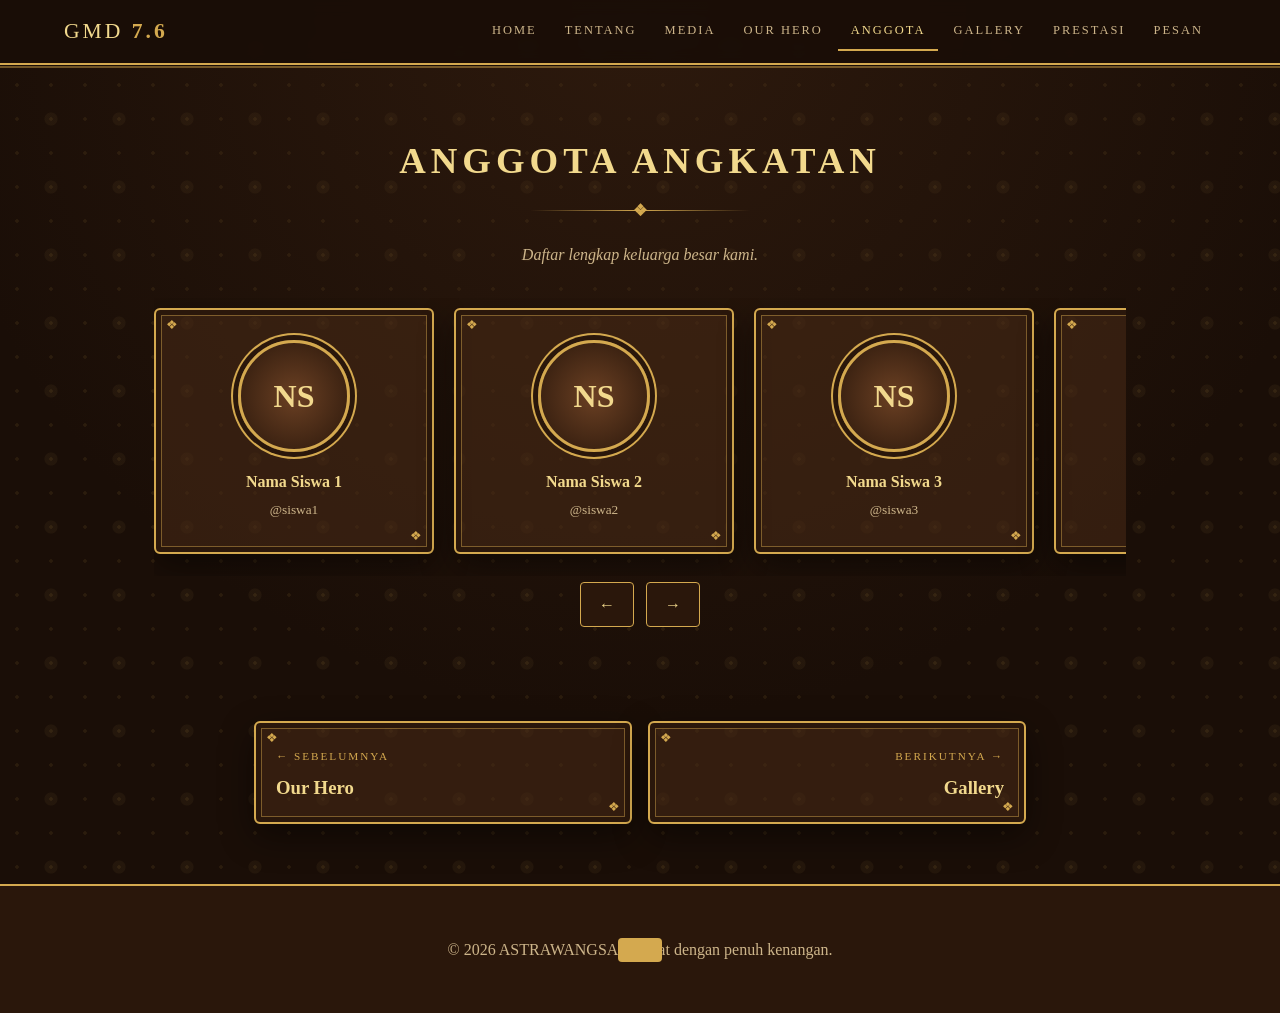
<file: anggota.html>
<!DOCTYPE html>
<html lang="id">
<head>
  <meta charset="UTF-8">
  <meta name="viewport" content="width=device-width, initial-scale=1">
  <title>Anggota - Website Kelas</title>
  <meta name="description" content="Daftar anggota kelas kami">
  <meta name="theme-color" content="#1a0e07">
  <link rel="stylesheet" href="style.css">
</head>
<body>
  <header class="nav" id="nav">
    <a class="brand" href="index.html" id="brand"></a>
    <button class="burger" id="burger" aria-label="Buka menu" aria-expanded="false">☰</button>
    <nav id="menu" aria-label="Navigasi utama"></nav>
  </header>
  <main>
    <section id="content" class="sec" style="padding-top:130px"></section>
  </main>
  <footer><p id="foot"></p></footer>
  <div id="toast" role="status" aria-live="polite"></div>
  <script src="common.js"></script>
  <script src="anggota.js"></script>
</body>
</html>
</file>
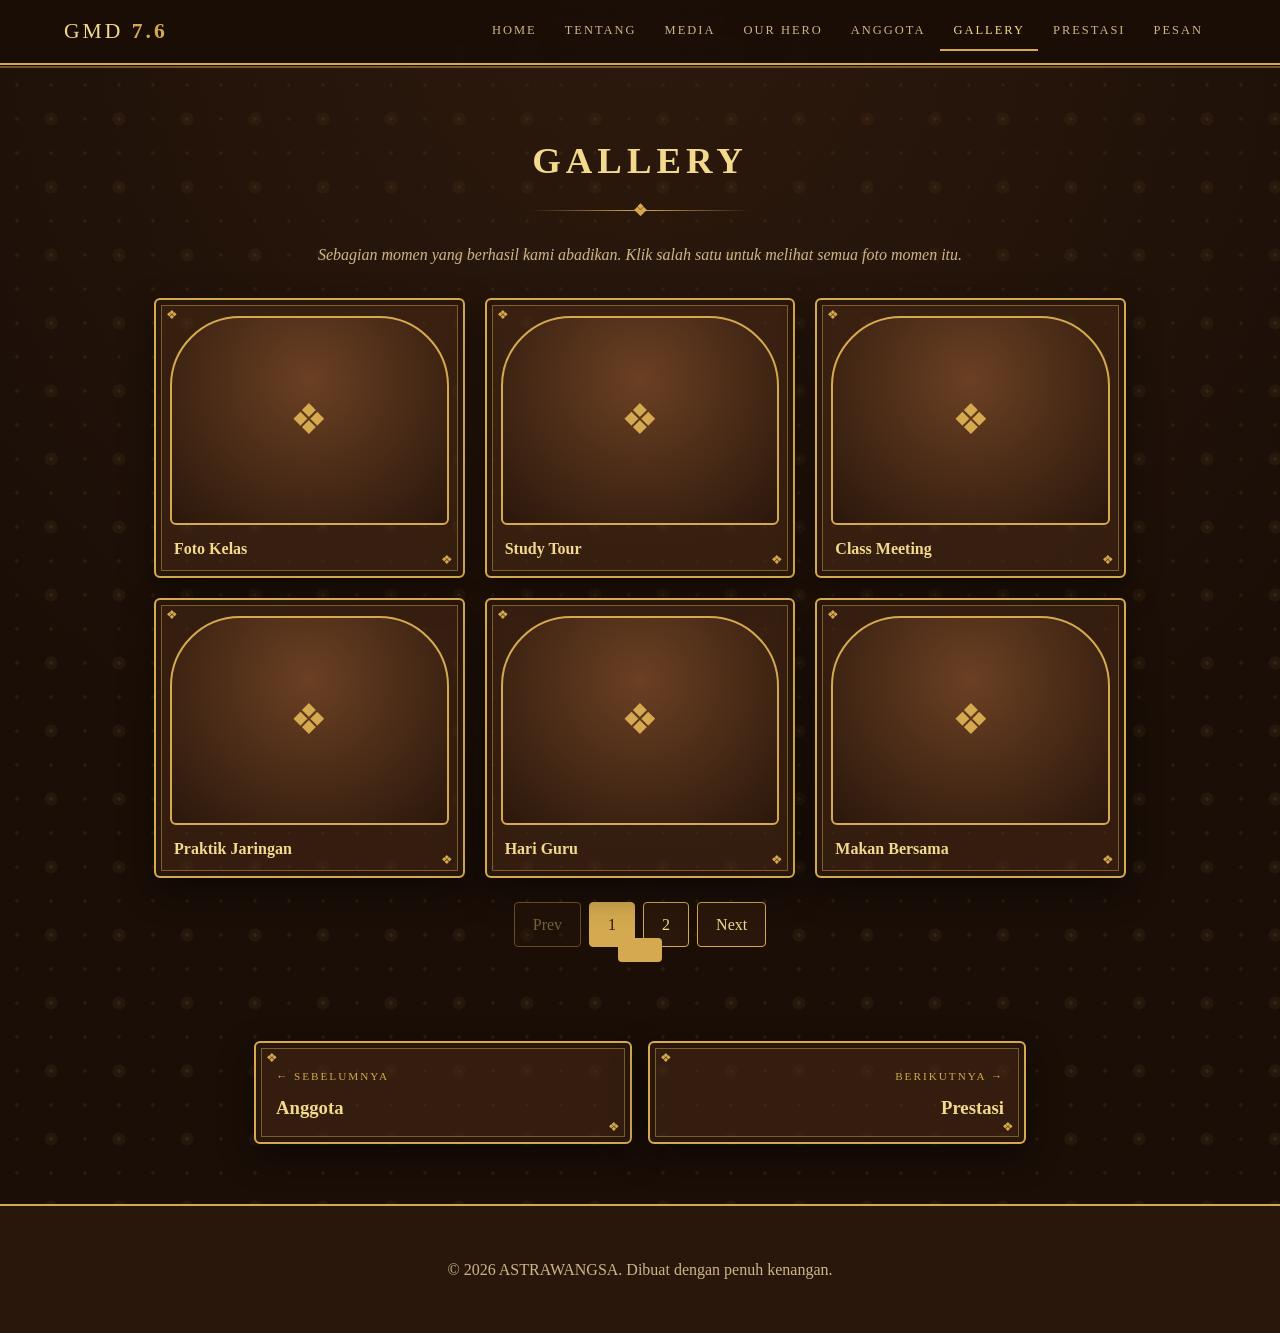
<file: gallery.html>
<!DOCTYPE html>
<html lang="id">
<head>
  <meta charset="UTF-8">
  <meta name="viewport" content="width=device-width, initial-scale=1">
  <title>Gallery - Website Kelas</title>
  <meta name="description" content="Galeri momen kelas kami">
  <meta name="theme-color" content="#1a0e07">
  <link rel="stylesheet" href="style.css">
</head>
<body>
  <header class="nav" id="nav">
    <a class="brand" href="index.html" id="brand"></a>
    <button class="burger" id="burger" aria-label="Buka menu" aria-expanded="false">☰</button>
    <nav id="menu" aria-label="Navigasi utama"></nav>
  </header>
  <main>
    <section id="content" class="sec" style="padding-top:130px"></section>
  </main>
  <footer><p id="foot"></p></footer>
  <div id="lightbox" hidden></div>
  <div id="toast" role="status" aria-live="polite"></div>
  <script src="common.js"></script>
  <script src="gallery.js"></script>
</body>
</html>
</file>
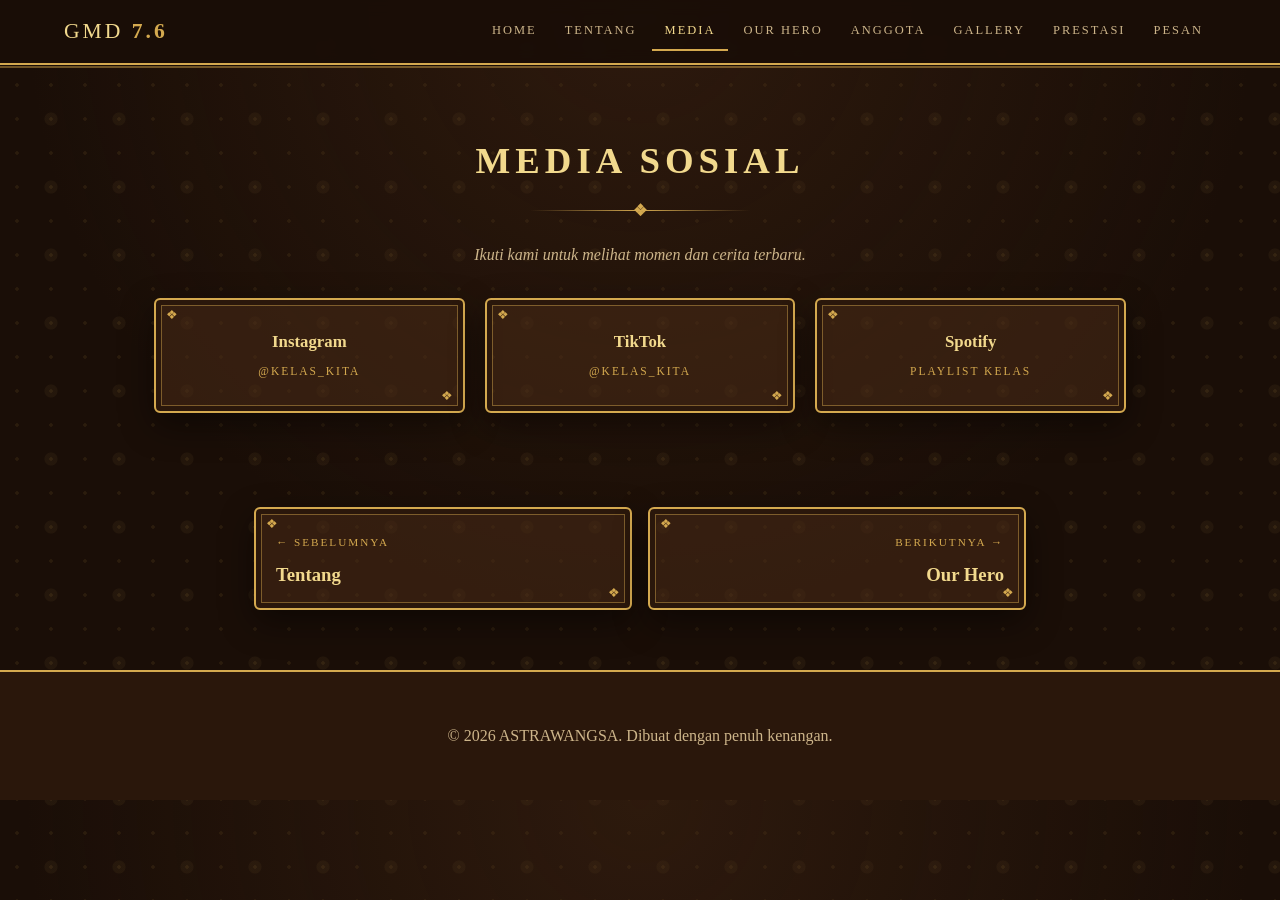
<file: media.html>
<!DOCTYPE html>
<html lang="id">
<head>
  <meta charset="UTF-8">
  <meta name="viewport" content="width=device-width, initial-scale=1">
  <title>Media Sosial - Website Kelas</title>
  <meta name="description" content="Media sosial kelas kami">
  <meta name="theme-color" content="#1a0e07">
  <link rel="stylesheet" href="style.css">
</head>
<body>
  <header class="nav" id="nav">
    <a class="brand" href="index.html" id="brand"></a>
    <button class="burger" id="burger" aria-label="Buka menu" aria-expanded="false">☰</button>
    <nav id="menu" aria-label="Navigasi utama"></nav>
  </header>
  <main>
    <section id="content" class="sec" style="padding-top:130px"></section>
  </main>
  <footer><p id="foot"></p></footer>
  <div id="toast" role="status" aria-live="polite"></div>
  <script src="common.js"></script>
  <script src="media.js"></script>
</body>
</html>
</file>
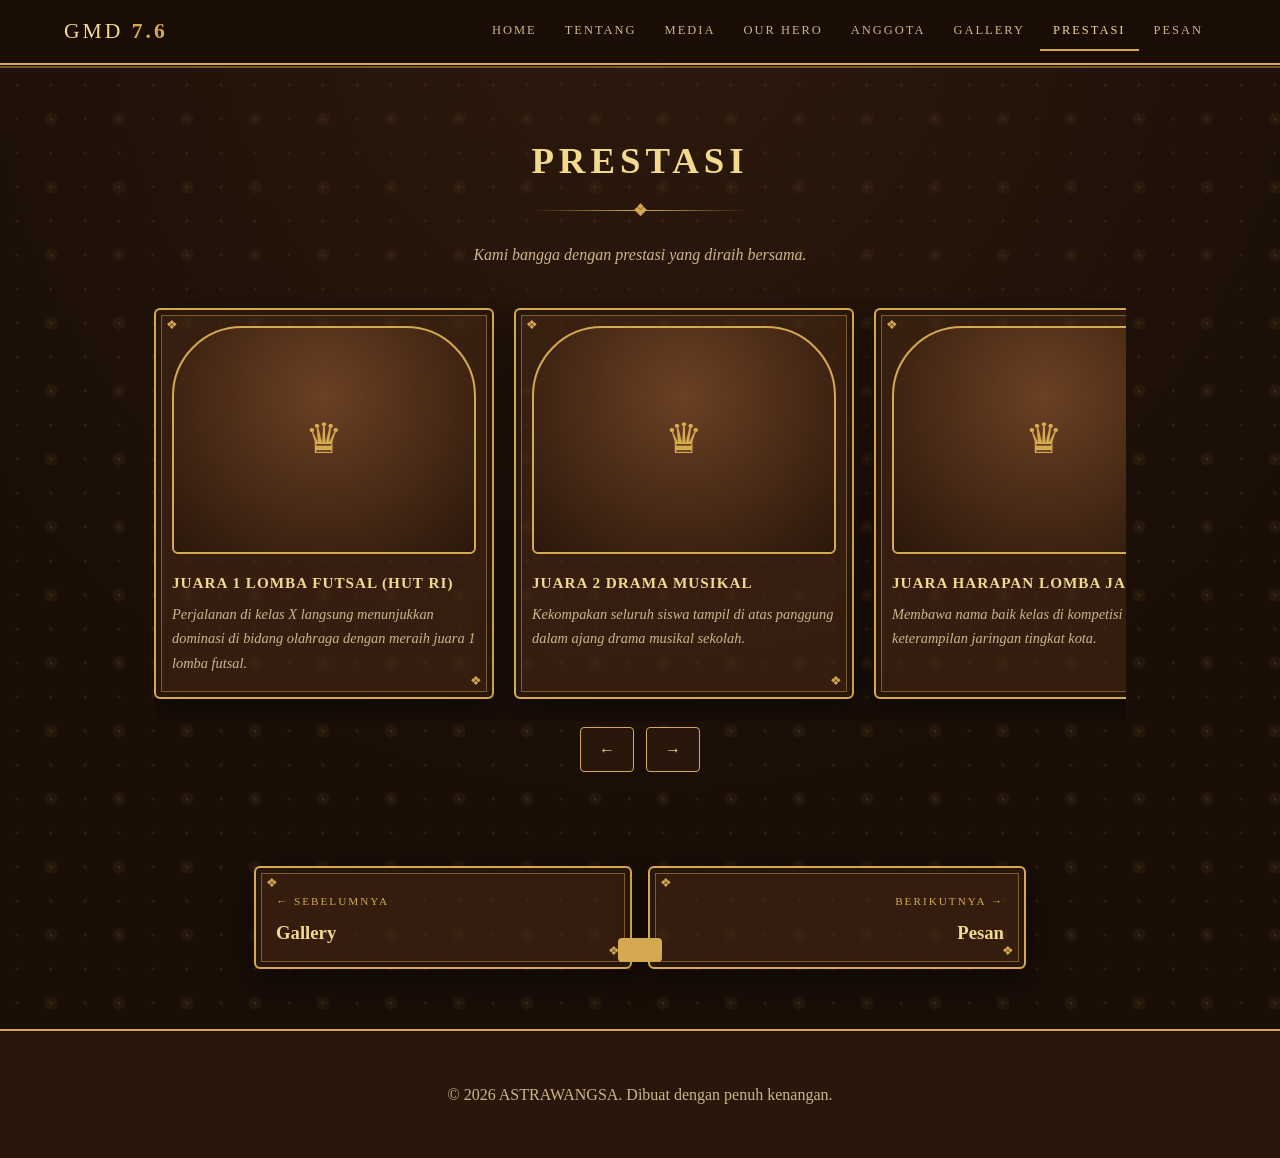
<file: prestasi.html>
<!DOCTYPE html>
<html lang="id">
<head>
  <meta charset="UTF-8">
  <meta name="viewport" content="width=device-width, initial-scale=1">
  <title>Prestasi - Website Kelas</title>
  <meta name="description" content="Prestasi kelas kami">
  <meta name="theme-color" content="#1a0e07">
  <link rel="stylesheet" href="style.css">
</head>
<body>
  <header class="nav" id="nav">
    <a class="brand" href="index.html" id="brand"></a>
    <button class="burger" id="burger" aria-label="Buka menu" aria-expanded="false">☰</button>
    <nav id="menu" aria-label="Navigasi utama"></nav>
  </header>
  <main>
    <section id="content" class="sec" style="padding-top:130px"></section>
  </main>
  <footer><p id="foot"></p></footer>
  <div id="toast" role="status" aria-live="polite"></div>
  <script src="common.js"></script>
  <script src="prestasi.js"></script>
</body>
</html>
</file>
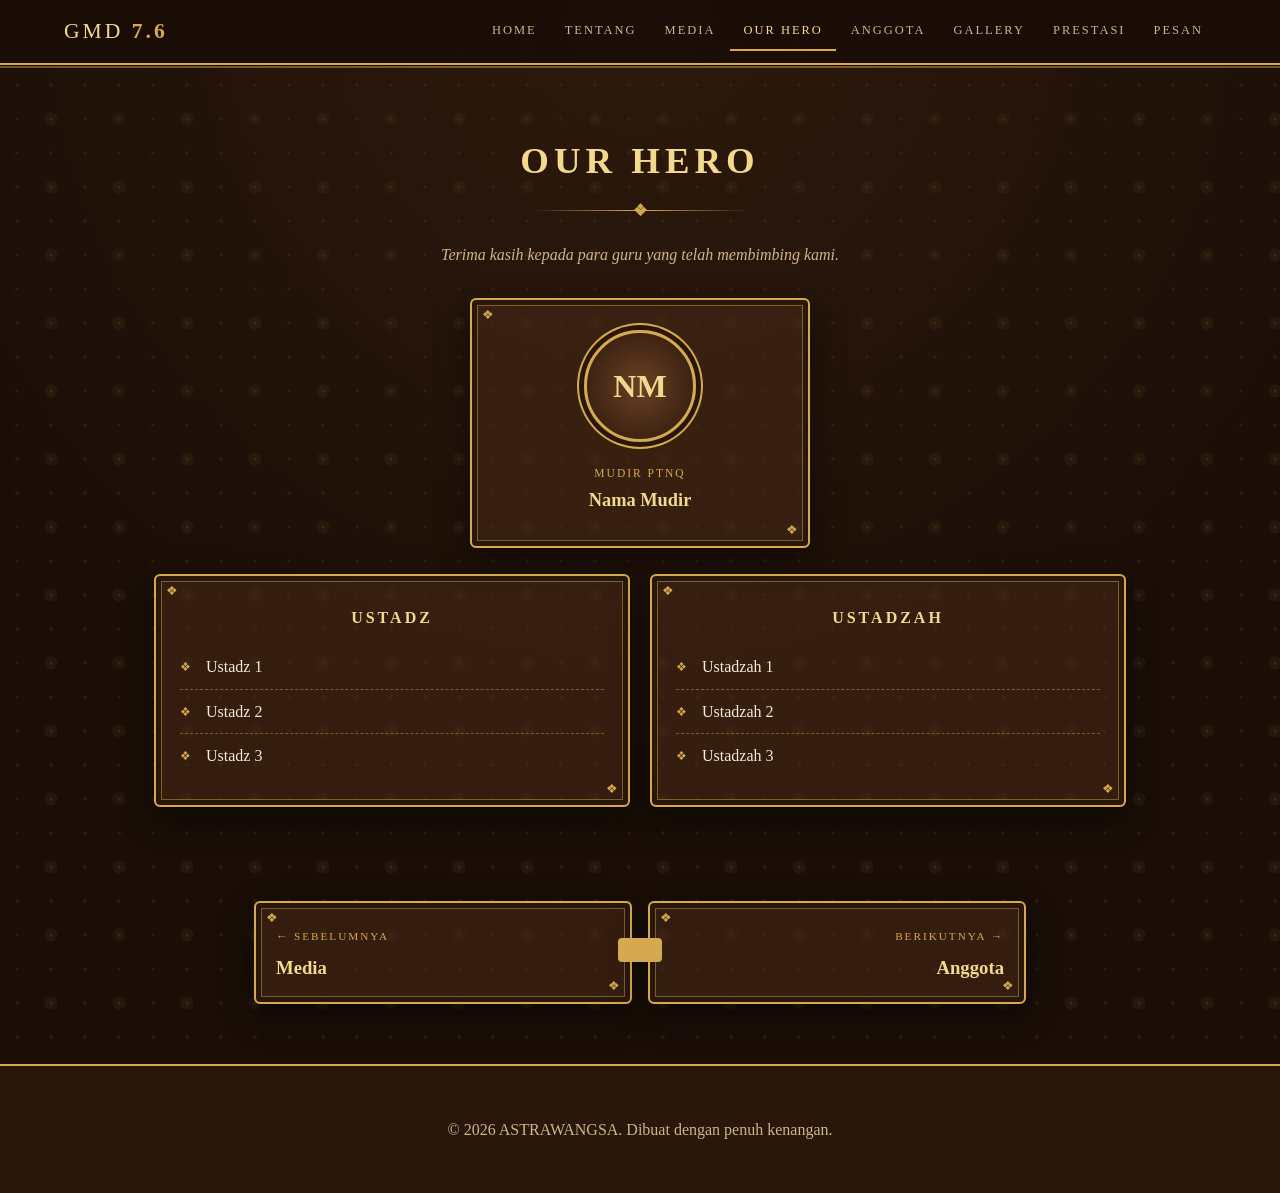
<file: struktur.html>
<!DOCTYPE html>
<html lang="id">
<head>
  <meta charset="UTF-8">
  <meta name="viewport" content="width=device-width, initial-scale=1">
  <title>Our Hero - Website Kelas</title>
  <meta name="description" content="Para pembimbing kelas kami">
  <meta name="theme-color" content="#1a0e07">
  <link rel="stylesheet" href="style.css">
</head>
<body>
  <header class="nav" id="nav">
    <a class="brand" href="index.html" id="brand"></a>
    <button class="burger" id="burger" aria-label="Buka menu" aria-expanded="false">☰</button>
    <nav id="menu" aria-label="Navigasi utama"></nav>
  </header>
  <main>
    <section id="content" class="sec" style="padding-top:130px"></section>
  </main>
  <footer><p id="foot"></p></footer>
  <div id="toast" role="status" aria-live="polite"></div>
  <script src="common.js"></script>
  <script src="struktur.js"></script>
</body>
</html>
</file>
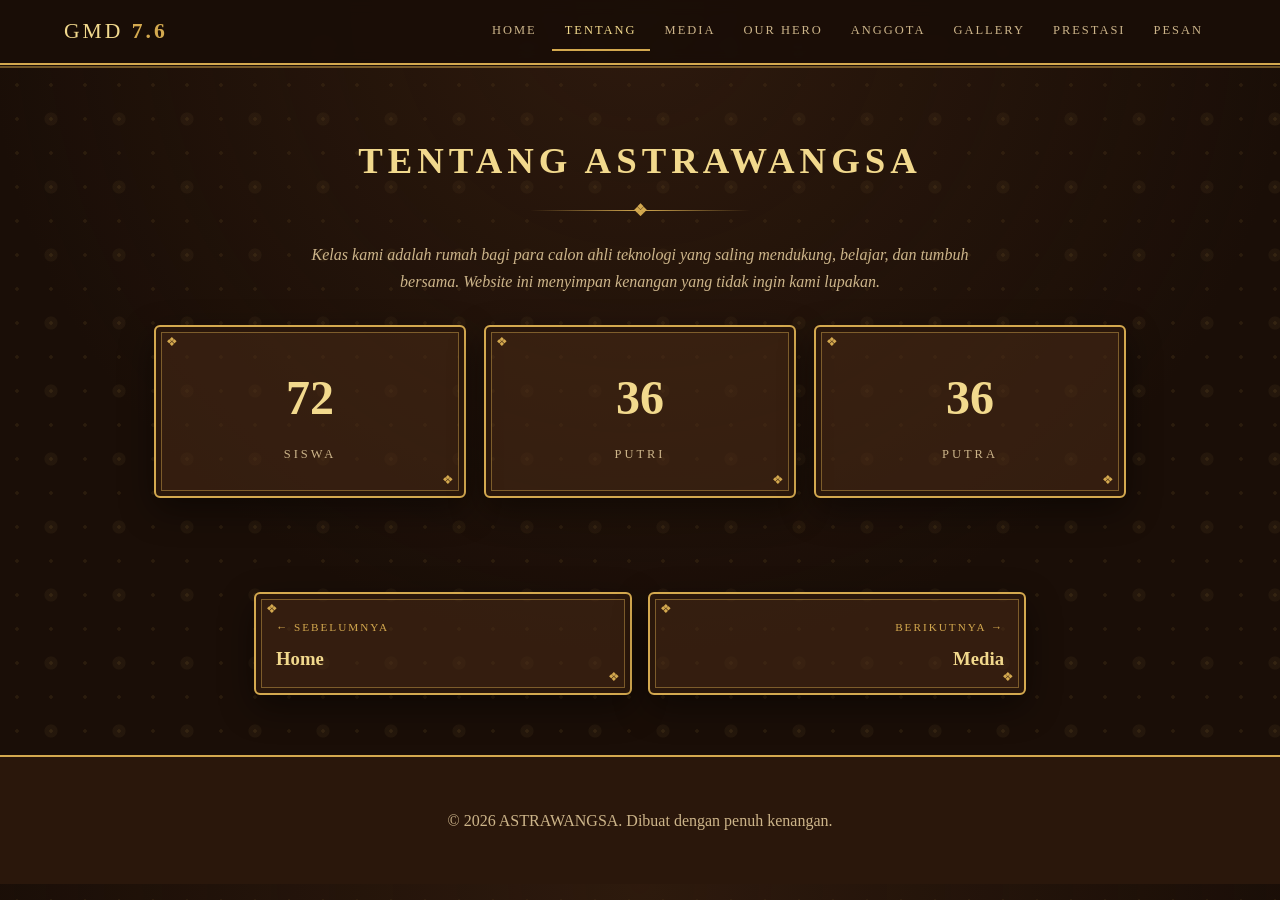
<file: tentang.html>
<!DOCTYPE html>
<html lang="id">
<head>
  <meta charset="UTF-8">
  <meta name="viewport" content="width=device-width, initial-scale=1">
  <title>Tentang - Website Kelas</title>
  <meta name="description" content="Tentang kelas kami">
  <meta name="theme-color" content="#1a0e07">
  <link rel="stylesheet" href="style.css">
</head>
<body>
  <header class="nav" id="nav">
    <a class="brand" href="index.html" id="brand"></a>
    <button class="burger" id="burger" aria-label="Buka menu" aria-expanded="false">☰</button>
    <nav id="menu" aria-label="Navigasi utama"></nav>
  </header>
  <main>
    <section id="content" class="sec" style="padding-top:130px"></section>
  </main>
  <footer><p id="foot"></p></footer>
  <div id="toast" role="status" aria-live="polite"></div>
  <script src="common.js"></script>
  <script src="tentang.js"></script>
</body>
</html>
</file>
<file: style.css>
:root{--bg:#1a0e07;--bg2:#2a170b;--brown:#4a2b16;--panel:rgba(74,43,22,.55);--gold:#d4a94f;--gold2:#f2d98d;--line:rgba(212,169,79,.45);--text:#f6ead2;--muted:#cdb58a;--serif:"Palatino Linotype","Book Antiqua",Palatino,Georgia,serif}
*{box-sizing:border-box}html{scroll-behavior:smooth;scroll-padding-top:70px}
body{margin:0;font-family:var(--serif);color:var(--text);line-height:1.7;background:var(--bg);
background-image:radial-gradient(circle at 50% 0,#4a2b1666,transparent 60%),radial-gradient(circle,rgba(212,169,79,.09) 1.5px,transparent 2px),radial-gradient(circle,rgba(212,169,79,.06) 6px,transparent 7px);background-size:auto,34px 34px,68px 68px;background-position:0 0,0 0,17px 17px}
a{color:inherit;text-decoration:none}h1,h2,h3{margin:0;font-weight:700}
:focus-visible{outline:3px solid var(--gold2);outline-offset:2px}
.nav{position:fixed;inset:0 0 auto 0;z-index:30;display:flex;justify-content:space-between;align-items:center;padding:12px 5vw;background:rgba(26,14,7,.92);backdrop-filter:blur(8px);border-bottom:2px solid var(--gold);box-shadow:0 1px 0 var(--bg),0 3px 0 var(--line)}
.brand{font-size:1.35rem;letter-spacing:3px;color:var(--gold2)}.brand b{color:var(--gold)}
#menu{display:flex;gap:2px}#menu a{padding:8px 13px;font-size:.78rem;letter-spacing:2px;text-transform:uppercase;color:var(--muted);transition:.25s;border-bottom:2px solid transparent}
#menu a:hover{color:var(--gold2)}#menu a.on{color:var(--gold2);border-bottom-color:var(--gold)}
.burger{display:none;background:none;border:1px solid var(--gold);color:var(--gold2);border-radius:6px;font-size:1.2rem;padding:4px 12px;cursor:pointer}
.hero{min-height:100vh;display:grid;place-content:center;text-align:center;padding:120px 6vw 70px;background:linear-gradient(180deg,#1a0e0888,#1a0e07d9),var(--hero,radial-gradient(circle at 50% 40%,#5a3520,#1a0e07 70%));background-size:cover;background-position:center;position:relative}
.hero::before,.hero::after{content:"";position:absolute;left:6vw;right:6vw;height:14px;background:repeating-linear-gradient(90deg,var(--gold) 0 10px,transparent 10px 20px);opacity:.5;-webkit-mask:linear-gradient(90deg,transparent,#000 20%,#000 80%,transparent);mask:linear-gradient(90deg,transparent,#000 20%,#000 80%,transparent)}
.hero::before{top:84px}.hero::after{bottom:26px}
.pill{justify-self:center;border:1px solid var(--gold);color:var(--gold2);padding:6px 22px;font-size:.72rem;letter-spacing:4px;border-radius:2px;background:rgba(212,169,79,.1)}
.orn{color:var(--gold);letter-spacing:12px;margin:18px 0 0;font-size:1.1rem}
.hero h1{font-size:clamp(2.6rem,10vw,6rem);line-height:1.05;margin:10px 0 6px;letter-spacing:2px;text-transform:uppercase;background:linear-gradient(180deg,var(--gold2),var(--gold) 60%,#a9792c);-webkit-background-clip:text;background-clip:text;color:transparent;text-shadow:0 4px 30px rgba(212,169,79,.25)}
.hero h1 span{display:block;font-size:.5em;letter-spacing:6px}
.hero p{max-width:560px;margin:10px auto 26px;color:var(--muted);font-style:italic}
.btn{display:inline-block;background:linear-gradient(180deg,var(--gold2),var(--gold));color:#2a170b;border:2px solid #a9792c;padding:12px 30px;font:inherit;font-weight:700;letter-spacing:2px;text-transform:uppercase;font-size:.85rem;cursor:pointer;border-radius:4px;transition:transform .2s,box-shadow .2s}
.btn:hover{transform:translateY(-2px);box-shadow:0 8px 22px rgba(212,169,79,.35)}
.sec{max-width:1100px;margin:0 auto;padding:84px 5vw}
.sec h2{text-align:center;font-size:clamp(1.5rem,4vw,2.3rem);color:var(--gold2);text-transform:uppercase;letter-spacing:5px}
.sec h2::after{content:"❖";display:block;font-size:1rem;color:var(--gold);letter-spacing:0;margin:10px auto 22px;background:linear-gradient(90deg,transparent,var(--gold),transparent) center/220px 1px no-repeat;line-height:1}
.lead{max-width:680px;margin:0 auto 30px;text-align:center;color:var(--muted);font-style:italic}
.glass{position:relative;background:var(--panel);border:2px solid var(--gold);border-radius:6px;box-shadow:inset 0 0 0 5px var(--bg2),inset 0 0 0 6px var(--line),0 12px 34px rgba(0,0,0,.45);transition:transform .3s,box-shadow .3s}
.glass::before,.glass::after{content:"❖";position:absolute;color:var(--gold);font-size:.8rem;line-height:1}
.glass::before{top:9px;left:10px}.glass::after{bottom:9px;right:10px}
.glass:hover{transform:translateY(-5px);box-shadow:inset 0 0 0 5px var(--bg2),inset 0 0 0 6px var(--gold),0 16px 38px rgba(212,169,79,.18)}
.stats{display:grid;grid-template-columns:repeat(auto-fit,minmax(150px,1fr));gap:18px}
.stats .glass{padding:30px 16px;text-align:center}.stats b{font-size:3rem;display:block;color:var(--gold2)}.stats span{font-size:.78rem;letter-spacing:3px;text-transform:uppercase;color:var(--muted)}
.grid{display:grid;grid-template-columns:repeat(auto-fit,minmax(220px,1fr));gap:20px}
.grid .glass{padding:28px 22px;text-align:center}.grid small{color:var(--gold);letter-spacing:2px;text-transform:uppercase;font-size:.72rem}.grid h3{color:var(--gold2);font-size:1.05rem}
.rail{display:flex;gap:20px;overflow-x:auto;scroll-snap-type:x mandatory;padding:10px 4px 22px;scrollbar-width:none}.rail::-webkit-scrollbar{display:none}
.rail>*{scroll-snap-align:start;flex:0 0 min(280px,78%)}
.member{padding:30px 18px;text-align:center}
.avatar{width:112px;height:112px;margin:0 auto 16px;border-radius:50%;border:3px solid var(--gold);box-shadow:0 0 0 5px var(--bg2),0 0 0 7px var(--gold);display:grid;place-items:center;font-size:2rem;font-weight:700;color:var(--gold2);background:radial-gradient(circle,#6b4023,#2a170b) center/cover}
.member h3{font-size:1rem;color:var(--gold2)}.member small{color:var(--muted)}
.ph{aspect-ratio:4/3;border-radius:70px 70px 6px 6px;border:2px solid var(--gold);background:radial-gradient(circle at 50% 30%,#6b4023,#2a170b) center/cover;display:grid;place-items:center;font-size:2.6rem;color:var(--gold)}
.ach{padding:16px 16px 22px;flex-basis:min(340px,84%)!important}.ach h3{color:var(--gold2);text-transform:uppercase;letter-spacing:1px;font-size:.95rem;margin:16px 0 6px}.ach p{margin:0;font-size:.9rem;color:var(--muted);font-style:italic}
.ctl{display:flex;justify-content:center;gap:12px;margin-top:6px}
.ctl button,.pg button{background:var(--bg2);border:1px solid var(--gold);color:var(--gold2);border-radius:4px;padding:8px 18px;cursor:pointer;font:inherit;transition:.2s}
.ctl button:hover,.pg button:hover:not(:disabled){background:var(--gold);color:#2a170b}.pg button:disabled{opacity:.4;cursor:default}.pg button.on{background:var(--gold);color:#2a170b}
.gal{display:grid;grid-template-columns:repeat(auto-fill,minmax(240px,1fr));gap:20px}
.gal button{padding:16px 14px 14px;cursor:zoom-in;color:var(--text);font:inherit;text-align:left}.gal span{display:block;padding:10px 4px 0;color:var(--gold2);font-weight:700}
.pg{display:flex;justify-content:center;gap:8px;margin-top:24px;flex-wrap:wrap}
form.msg{display:grid;gap:12px;max-width:520px;margin:0 auto 28px;padding:28px 24px}
input,textarea{width:100%;padding:12px 14px;border-radius:4px;border:1px solid var(--gold);background:rgba(26,14,7,.7);color:var(--text);font:inherit}
.wall{display:grid;gap:14px;max-width:520px;margin:0 auto}.wall .glass{padding:16px 22px}.wall b{color:var(--gold2)}
footer{text-align:center;padding:34px;color:var(--muted);border-top:2px solid var(--gold);background:var(--bg2)}
#lightbox{position:fixed;inset:0;z-index:50;background:rgba(10,5,2,.9);display:grid;place-items:center;padding:20px;cursor:zoom-out}#lightbox[hidden]{display:none}
.lbwrap{position:relative;width:min(760px,92vw)}
.lbwrap .ph{width:100%;aspect-ratio:4/3;font-size:4rem}
.lbtitle{text-align:center;color:var(--gold2);margin-top:14px;font-weight:700}
.lbtitle small{color:var(--muted);font-weight:400}
.lbnav{position:absolute;top:50%;transform:translateY(-50%);background:rgba(26,14,7,.85);border:1px solid var(--gold);color:var(--gold2);width:42px;height:42px;border-radius:50%;cursor:pointer;font-size:1.1rem;line-height:1}
.lbnav.prev{left:-54px}.lbnav.next{right:-54px}
@media(max-width:820px){.lbnav.prev{left:6px}.lbnav.next{right:6px}}
.ph{position:relative}
.badge{position:absolute;top:8px;right:8px;background:var(--gold);color:#2a170b;font-weight:700;font-size:.75rem;padding:2px 8px;border-radius:12px}
#toast{position:fixed;bottom:18px;left:50%;transform:translate(-50%,80px);background:var(--gold);color:#2a170b;font-weight:700;padding:12px 22px;border-radius:4px;transition:.3s;z-index:60}#toast.show{transform:translate(-50%,0)}
.rv{opacity:0;transform:translateY(24px);transition:opacity .7s,transform .7s}.rv.in{opacity:1;transform:none}
.pagenav{display:grid;grid-template-columns:1fr 1fr;gap:16px;max-width:900px;margin:10px auto 60px;padding:0 5vw}
.pagenav .pnav{display:block;padding:18px 20px}
.pagenav .pnav.next{text-align:right;grid-column:2}
.pagenav .pnav small{color:var(--gold);text-transform:uppercase;letter-spacing:2px;font-size:.7rem}
.pagenav .pnav h3{color:var(--gold2);margin-top:4px}
.swipe-hint{grid-column:1/-1;text-align:center;color:var(--muted);font-size:.78rem;font-style:italic;display:none;margin:4px 0 0}
@media(max-width:820px){.swipe-hint{display:block}}
.mudir{max-width:340px;margin:0 auto 26px;padding:30px 20px;text-align:center}.mudir small{color:var(--gold);letter-spacing:2px;text-transform:uppercase;font-size:.72rem}.mudir h3{color:var(--gold2);font-size:1.15rem}
.heroes{display:grid;grid-template-columns:repeat(auto-fit,minmax(260px,1fr));gap:20px}.heroes .glass{padding:28px 24px}
.heroes h3{color:var(--gold2);text-transform:uppercase;letter-spacing:3px;text-align:center;font-size:1rem;margin-bottom:14px}
.hlist{list-style:none;margin:0;padding:0}.hlist li{padding:8px 0 8px 26px;position:relative;border-bottom:1px dashed var(--line)}.hlist li:last-child{border-bottom:0}.hlist li::before{content:"❖";position:absolute;left:0;top:12px;color:var(--gold);font-size:.75rem}
@media(max-width:820px){.burger{display:block}
#menu{position:absolute;top:100%;left:0;right:0;flex-direction:column;background:var(--bg2);padding:10px 5vw;display:none;border-bottom:2px solid var(--gold)}#menu.open{display:flex}}
@media(prefers-reduced-motion:reduce){*{animation:none!important;transition:none!important;scroll-behavior:auto!important}.rv{opacity:1;transform:none}}
</file>
